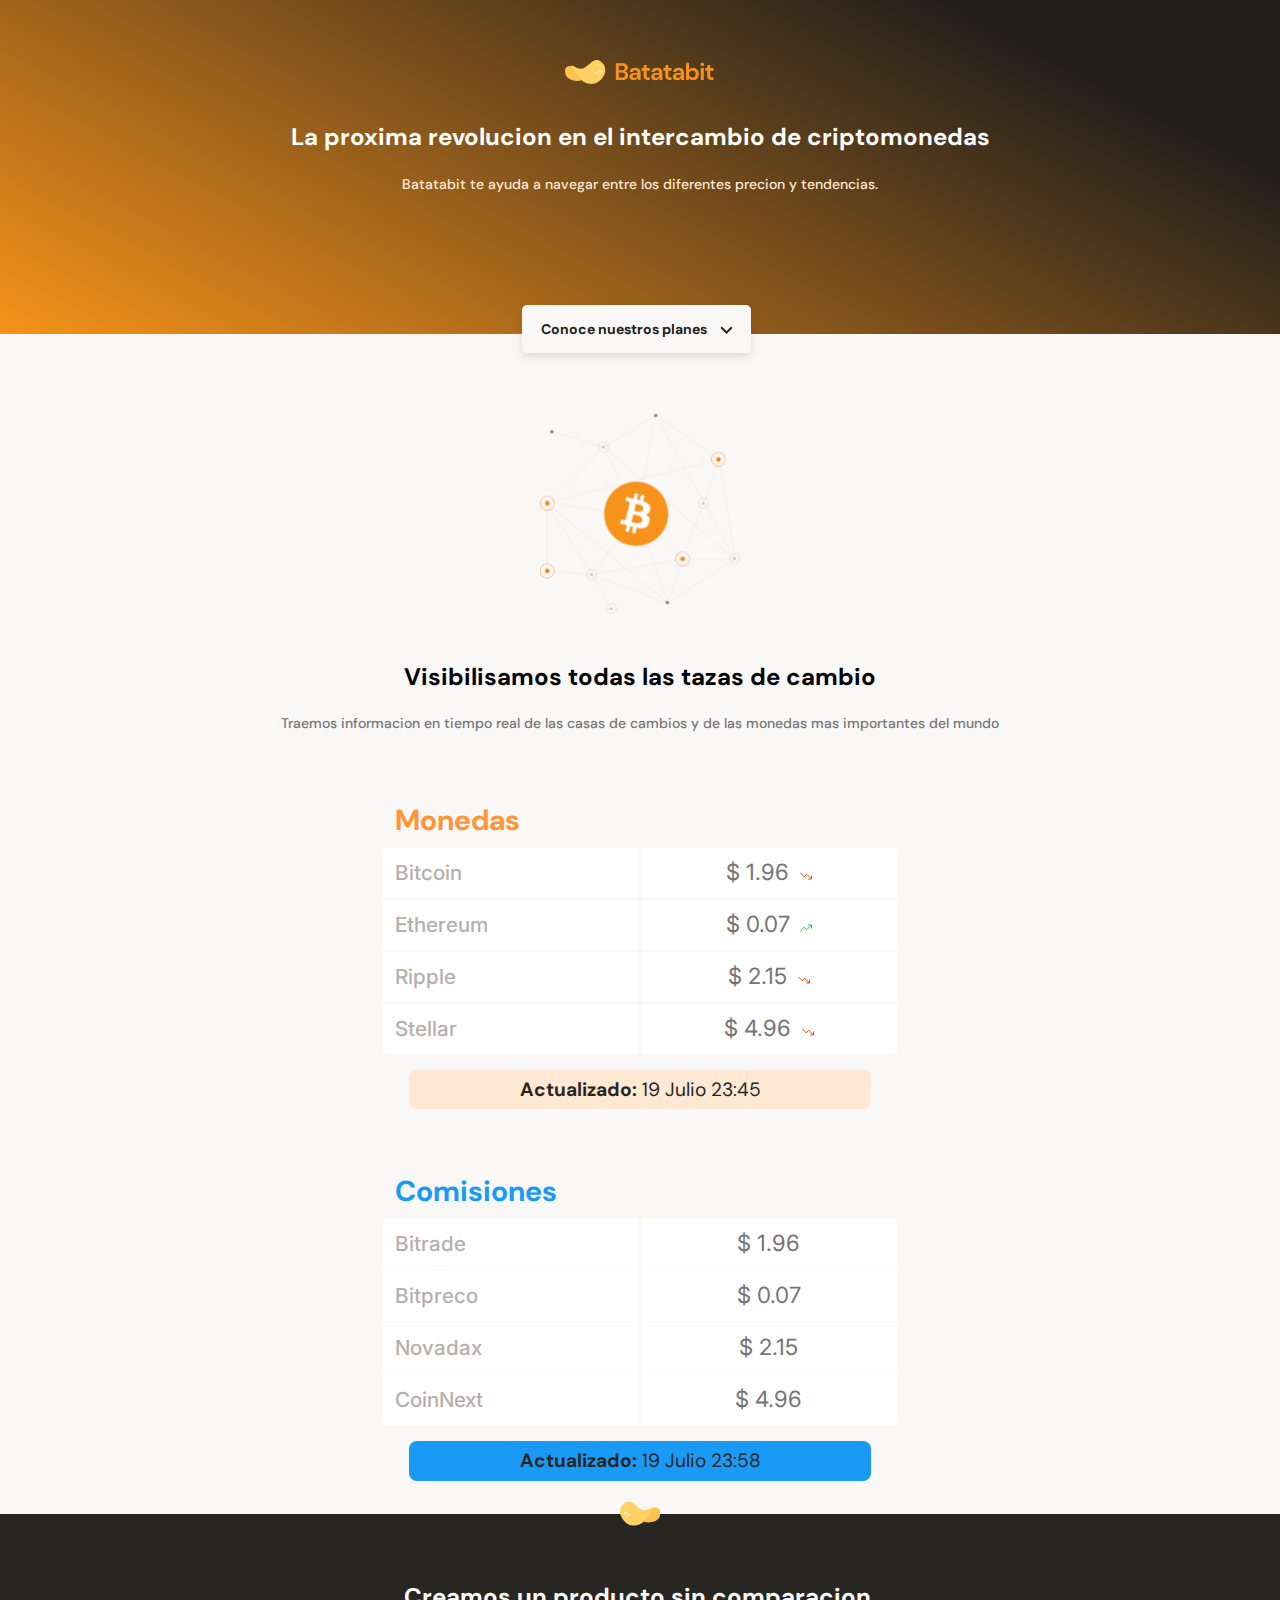
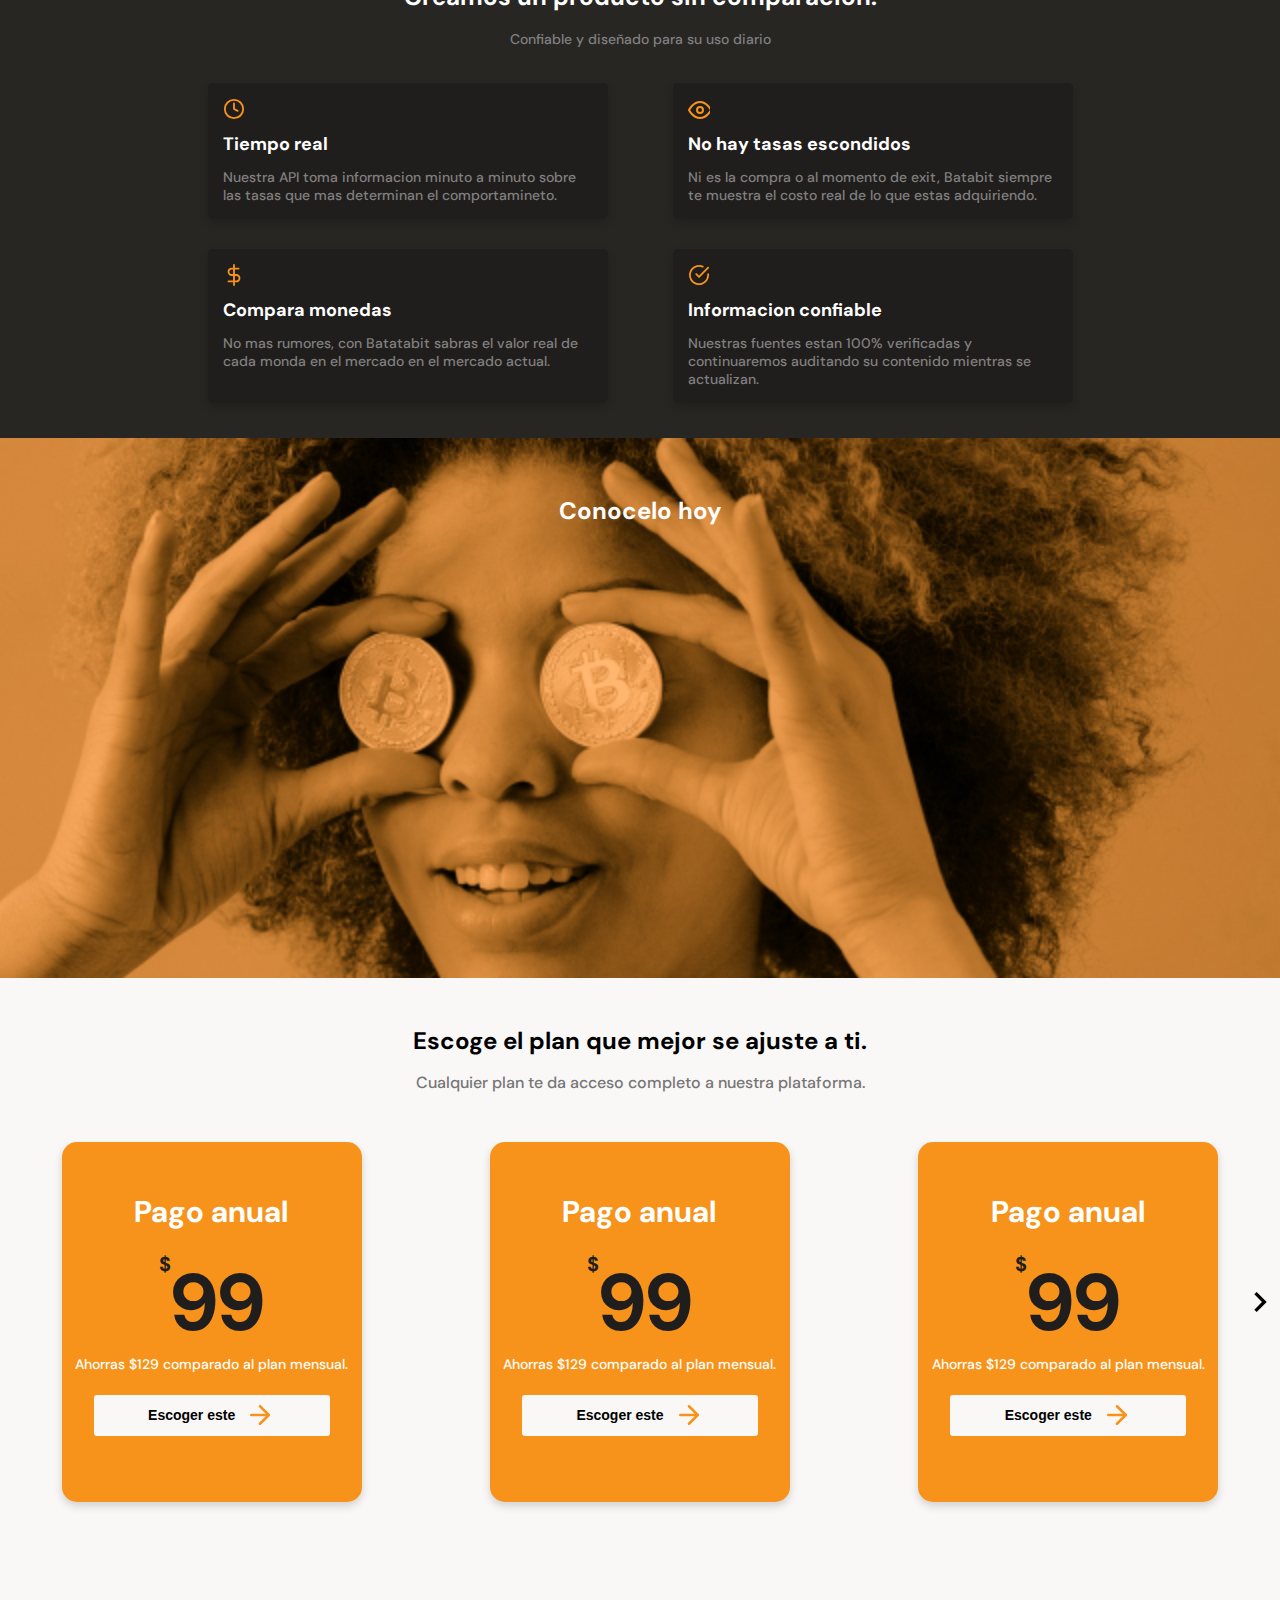
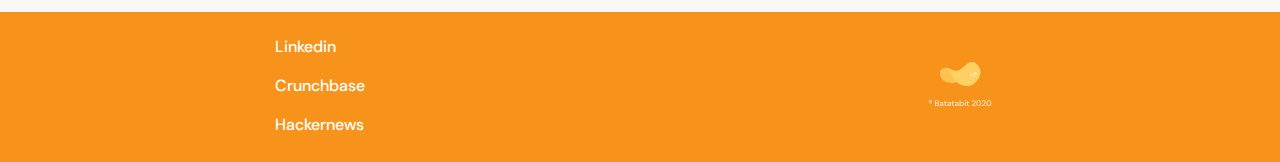
<file: index.html>
<!DOCTYPE html>
<html lang="en">
  <head>
    <meta charset="UTF-8" />
    <meta http-equiv="X-UA-Compatible" content="IE=edge" />
    <meta name="viewport" content="width=device-width, initial-scale=1.0" />
    <link rel="preconnect" href="https://fonts.googleapis.com" />
    <link rel="preconnect" href="https://fonts.gstatic.com" crossorigin />
    <link
      href="https://fonts.googleapis.com/css2?family=DM+Sans:wght@400;500;700&family=Inter:wght@300;500&display=swap"
      rel="stylesheet"
    />
    <link
      rel="stylesheet"
      href="./css/tablet.css"
      media="(min-width: 930px)"
    />
    <link rel="stylesheet" href="./css/index.css" />
    <title>Batatabit</title>
  </head>
  <body>
    <header class="header">
      <figure class="header__contain-image">
        <img src="/assets/icons/logo.svg" alt="logo" class="header__img" />
      </figure>
      <div class="header__info">
        <h1 class="header__title">
          La proxima revolucion en el intercambio de criptomonedas
        </h1>
        <p class="header__text">
          Batatabit te ayuda a navegar entre los diferentes precion y
          tendencias.
        </p>
        <a href="#plans" class="header__enlace"
          >Conoce nuestros planes <span class="header__enlace-icono"></span
        ></a>
      </div>
    </header>
    <main class="container-principal">
      <section class="exchange-container">
        <figure class="exchange-container__img"></figure>
        <div class="exchange-container__info">
          <h2 class="exchange-container__title">
            Visibilisamos todas las tazas de cambio
          </h2>
          <p class="exchange-container__text">
            Traemos informacion en tiempo real de las casas de cambios y de las
            monedas mas importantes del mundo
          </p>
        </div>
        <section class="exchange-container__table">
          <section class="exchange-tablesContainer">
            <div class="tableContainer">
              <h3>Monedas</h3>
              <section class="grid-tableContainer">
                <div>
                  <h4>Bitcoin</h4>
                </div>
                <div>
                  <h5>$ 1.96<span></span></h5>
                </div>
                <div>
                  <h4>Ethereum</h4>
                </div>
                <div>
                  <h5>$ 0.07<span></span></h5>
                </div>
                <div>
                  <h4>Ripple</h4>
                </div>
                <div>
                  <h5>$ 2.15<span></span></h5>
                </div>
                <div>
                  <h4>Stellar</h4>
                </div>
                <div>
                  <h5>$ 4.96<span></span></h5>
                </div>
              </section>
              <div class="table-updateDate">
                <p><span>Actualizado:</span> 19 Julio 23:45</p>
              </div>
            </div>
          </section>
          <section class="exchange-tablesContainer">
            <div class="tableContainer tableContainer--blue">
              <h3>Comisiones</h3>
              <section class="grid-tableContainer">
                <div>
                  <h4>Bitrade</h4>
                </div>
                <div>
                  <h5>$ 1.96</h5>
                </div>
                <div>
                  <h4>Bitpreco</h4>
                </div>
                <div>
                  <h5>$ 0.07</h5>
                </div>
                <div>
                  <h4>Novadax</h4>
                </div>
                <div>
                  <h5>$ 2.15</h5>
                </div>
                <div>
                  <h4>CoinNext</h4>
                </div>
                <div>
                  <h5>$ 4.96</h5>
                </div>
              </section>
              <div class="table-updateDate table-updateDate--blue">
                <p><span>Actualizado:</span> 19 Julio 23:58</p>
              </div>
            </div>
          </section>
        </section>
      </section>
      <section class="container-products">
        <span class="products__icon-batata-logo"></span>
        <div class="products__detail">
          <h2 class="products__detail-title">
            Creamos un producto sin comparacion.
          </h2>
          <p class="products__detail-text">
            Confiable y diseñado para su uso diario
          </p>
        </div>
        <section class="container-products-card">
          <article class="products-card">
            <span class="products-card__icon icon--clock"></span>
            <h3 class="products-card__title">Tiempo real</h3>
            <p class="products-card__text">
              Nuestra API toma informacion minuto a minuto sobre las tasas que
              mas determinan el comportamineto.
            </p>
          </article>
          <article class="products-card">
            <span class="products-card__icon icon-vision"></span>
            <h3 class="products-card__title">No hay tasas escondidos</h3>
            <p class="products-card__text">
              Ni es la compra o al momento de exit, Batabit siempre te muestra
              el costo real de lo que estas adquiriendo.
            </p>
          </article>
          <article class="products-card">
            <span class="products-card__icon icon--dollar"></span>
            <h3 class="products-card__title">Compara monedas</h3>
            <p class="products-card__text">
              No mas rumores, con Batatabit sabras el valor real de cada monda
              en el mercado en el mercado actual.
            </p>
          </article>
          <article class="products-card">
            <span class="products-card__icon icon--check"></span>
            <h3 class="products-card__title">Informacion confiable</h3>
            <p class="products-card__text">
              Nuestras fuentes estan 100% verificadas y continuaremos auditando
              su contenido mientras se actualizan.
            </p>
          </article>
        </section>
      </section>
      <section class="bitcoin-img-container">
        <h2 class="bitcoin-img-container__title">Conocelo hoy</h2>
      </section>
      <section class="container-planes">
        <div class="planes-info">
          <h2 class="planes-info__title">
            Escoge el plan que mejor se ajuste a ti.
          </h2>
          <p class="planes-info-text">
            Cualquier plan te da acceso completo a nuestra plataforma.
          </p>
          <img
            src="/assets/icons/right-arrow.svg"
            alt=""
            class="arrow-planes"
          />
        </div>
        <section class="planes-card-slide" id="plans">
          <article class="planes-card__item">
            <div class="planes-card__info">
              <h3 class="planes-card__title">Pago anual</h3>
              <p class="planes-card__price">
                <span class="planes-card__dollar">$</span>99
              </p>
              <p class="planes-card__text">
                Ahorras $129 comparado al plan mensual.
              </p>
              <button class="planes-card__button">
                Escoger este <span class="planes-card__button-arrow"></span>
              </button>
            </div>
          </article>
          <article class="planes-card__item">
            <div class="planes-card__info">
              <h3 class="planes-card__title">Pago anual</h3>
              <p class="planes-card__price">
                <span class="planes-card__dollar">$</span>99
              </p>
              <p class="planes-card__text">
                Ahorras $129 comparado al plan mensual.
              </p>
              <button class="planes-card__button">
                Escoger este <span class="planes-card__button-arrow"></span>
              </button>
            </div>
          </article>
          <article class="planes-card__item">
            <div class="planes-card__info">
              <h3 class="planes-card__title">Pago anual</h3>
              <p class="planes-card__price">
                <span class="planes-card__dollar">$</span>99
              </p>
              <p class="planes-card__text">
                Ahorras $129 comparado al plan mensual.
              </p>
              <button class="planes-card__button">
                Escoger este <span class="planes-card__button-arrow"></span>
              </button>
            </div>
          </article>
        </section>
      </section>
      <section></section>
    </main>
    <footer>
      <section class="left">
        <ul>
          <li><a href="#">Linkedin</a></li>
          <li><a href="#">Crunchbase</a></li>
          <li><a href="#">Hackernews</a></li>
        </ul>
      </section>
      <section>
        <img src="../assets/img/logo-footer.svg" alt="Logo Batatabit" />
      </section>
    </footer>
  </body>
</html>
</file>
<file: css/tablet.css>
.exchange-container__table { 
    display: flex;
    justify-content: center;
    align-items: center;
    gap: 20px;
    width: 930px;
    margin: 0 auto;
}

.container-products-card {
    display: flex;
    flex-wrap: wrap;
    width: 930px;
    margin: 0 auto;
}
</file>
<file: css/index.css>
/*
1. Posicionamiento --> static, absolute, relative, fixed
2. Modelo de caja (Box model) --> margin, border, padding, content
3. Tipografía --> tipos, tamaños de fuente, etc
4. Estilos visuales --> box-shadow, border-radius, gradient, etc
5. Otros --> reglas CSS y más
*/

:root {
  --tipografia_DM : 'DM Sans', sans-serif;
  --tipografia_Inter: 'Inter', sans-serif;
  --bitcoin-orange: #f7931a;
  --soft-orange: #ffe9d5;
  --secondary-blue: #1a9af7;
  --soft-blue: #e7f5ff;
  --warm-black: #282623;
  --black: #201e1c;
  --grey: #bababa;
  --off-white: #faf8f7;
  --just-white: #fff;   
}

* {
  margin: 0;
  padding: 0;
  box-sizing: border-box;
}

html {
  font-family: var(--tipografia_DM);
  scroll-behavior: smooth;
}

.header {
  position: relative;
  display: flex;
  flex-direction: column;
  justify-content: center;
  align-items: center;
  width: 100%;
  min-width: 320px;
  height: 334px;
  text-align: center;
  background: linear-gradient(207.8deg, #201E1C 16.69%, #F7931A 100%);;
}

.header__contain-image {
  width: 150px;
  height: 24px;
  margin-top: 60px;
}

.header__img {
  width: 100%;
  height: 100%;
}

.header__info {
  width: 90%;
  min-width: 18rem;
  max-width: 56.25rem;
  height: 13.625rem;
  margin-top: 2.5rem;
  text-align: center;

}

.header__title {
  font-size: 1.5rem;
  font-weight: bold;
  line-height: 1.625rem;
  color: var(--just-white);
}

.header__text {
  margin-top: 1.5625rem;
  font-size: 0.875rem;
  font-weight: 500;
  line-height: 1.125rem;
  color: var(--soft-orange);
}

.header__enlace {
  position: absolute;
  left: calc(50% - 118px);
  top: 16.875rem;
  display: block;
  margin-top: 2.1875rem;
  padding: 0.9375rem;
  width: 14.3125rem;
  height: 3rem;
  background: var(--off-white);
  /*Sombra*/
  box-shadow: 0px 4px 8px  rgba(89, 73, 30, 0.16);
  border: none;
  border-radius: 5px;
  font-size: 14px;
  font-weight: bold;
  text-decoration: none;
  color: var(--black);
}

.header__enlace-icono {
  display: inline-block;
  width: 13px;
  height: 8px;
  margin-left: 10px;
  background-image: url("../assets/icons/down-arrow.svg");
}

/*----main----*/

/*----Section 1----*/

.container-principal {
  width: 100%;
  height: auto;
  min-width: 20rem;
  background: var(--off-white);
}

.exchange-container {
  width: 100%;
  height: auto;
  padding-top: 5rem;
  padding-bottom: 1.875rem;
  text-align: center;
}

.exchange-container__img {
  width: 12.5rem;
  height: 12.5rem;
  margin: auto;
  margin-bottom: 3.125rem;
  background-image: url("../assets/icons/Bitcoin.svg");
  background-repeat: no-repeat;
  background-size: cover;
  background-position: center
}

.exchange-container__info {
  width: 90%;
  min-width: 18rem;
  max-width: 56.25rem;
  margin: 0 auto;
}

.exchange-container__title {
  margin-bottom: 1.5625rem;
  font-size: 1.5rem;
  font-weight: bold;
  line-height: 26px;
}

.exchange-container__text {
  margin-bottom: 1.875rem;
  font-size: 0.875rem;
  font-weight: 500;
  line-height: 16px;
  color: #757575;
}

.exchange-container__table {
  width: 100%;
  display: flex;
  flex-direction: column;
}

.exchange-tablesContainer {
  padding: 3px;
	margin-top: 40px;
	width: 90%;
  justify-self: center;
	align-self: center;
	min-width: 110px;
	max-width: 520px;
	text-align: left;
}

.tableContainer {
	display: flex;
	flex-direction: column;
  justify-content: center;
}

.tableContainer h3 {
	font-size: 1.8rem;
	font-weight: 700;
	line-height: 2rem;
	color: #ff9536;
	margin-left: 12px;
	margin-bottom: 12px;
}

.tableContainer--blue h3 {
  color: #1a9af7;
}

.grid-tableContainer {
	display: grid;
	grid-template-columns: 1fr 1fr;
	border-radius: 8px;
	font-family: 'Inter', sans-serif;
	grid-gap: 1.5px;
}

.grid-tableContainer div {
	padding: 10px 12px;
	display: flex;
	background-color: var(--just-white);
}

.grid-tableContainer div:nth-child(1) {
	border-top-left-radius: 4px;
}

.grid-tableContainer div:nth-child(2) {
	border-top-right-radius: 4px;
}

.grid-tableContainer div:nth-child(7) {
	border-bottom-left-radius: 4px;
}

.grid-tableContainer div:nth-child(8) {
	border-bottom-right-radius: 4px;
}

.grid-tableContainer div:nth-child(2n) {
	justify-content: center;
}

.grid-tableContainer div h4 {
	font-size: 1.3rem;
	font-weight: 500;
	line-height: 1.9rem;
	color: #b5b0ac;
}

.grid-tableContainer div h5 {
	font-size: 1.4rem;
	font-weight: 400;
	line-height: 1.7rem;
	color: #757575;
}

.grid-tableContainer div h5 span {
	display: inline-block;
	margin-left: 10.5px;
	width: 12px;
	height: 8px;
	background-image: url('../assets/icons/trending-down.svg');
	background-position: center;
	background-repeat: no-repeat;
	background-size: cover;
	color: #F5450D;
}

.grid-tableContainer div:nth-child(4) h5 span {
	display: inline-block;
	margin-left: 10.5px;
	width: 12px;
	height: 8px;
	background-image: url('../assets/icons/trending-up.svg') !important;
	background-position: center;
	background-repeat: no-repeat;
	background-size: cover;
	color: #F5450D;
}

.table-updateDate {
	background-color: var(--soft-orange);
	color: var(--warm-black);
	padding: 8px;
	text-align: center;
	margin-top: 16px;
	border-radius: 8px;
	width: 90%;
	align-self: center;
}

.table-updateDate--blue {
  background: #1a9af7;
}

.table-updateDate p {
	font-size: 1.2em;
	font-weight: 400;
	line-height: 1.45rem;
}

.table-updateDate span {
	font-size: 1.2rem;
	font-weight: 700;
	line-height: 1.45rem;
}


/*TODO: Seccion 2*/

.container-products {
  position: relative;
  width: 100%;
  min-width: 320px;
  height: auto;
  padding: 20px 10px;
  background: var(--warm-black);
}

.products__icon-batata-logo {
  position: absolute;
  width: 40px;
  height: 25px;
  background-image: url("../assets/icons/batata.svg");
  position: absolute;
  top: 0%;
  left: 50%;
  transform: translate(-50%, -50%);
}

.products__detail {
  width: 90%;
  min-width: 288px;
  height: auto;
  margin: 0 auto;
  margin-top: 50px;
  text-align: center;
}

.products__detail-title {
  margin-bottom: 20px;
  font-size: 24px;
  font-weight: bold;
  line-height: 26px;
  color: var(--just-white);
}

.products__detail-text {
  margin-bottom: 20px;
  font-size: 14px;
  font-weight: 500;
  color: #808080;
}

.products-card {
  width: 90%;
  min-width: 288px;
  max-width: 400px;
  height: auto;
  margin: 15px auto;
  padding: 15px;
  background: var(--black);
  border-radius: 5px;
  box-shadow: 0 4px 8px rgba(0, 0,0 , 0.16);
}

.products-card__icon {
  display: inline-block;
  width: 22px;
  height: 22px;
  margin-bottom: 10px;
  background-size: cover;
  background-position: center;
  background-repeat: no-repeat;
}

.icon--clock {
  background-image: url("../assets/icons/clock.svg");
}

.icon-vision {
  background: url("../assets/icons/eye.svg");
}

.icon--dollar {
  background-image: url("../assets/icons/dollar-sign.svg");
}

.icon--check {
  background-image: url("../assets/icons/check-circle.svg");
}

.products-card__title {
  margin-bottom: 15px;
  font-size: 18px;
  font-weight: bold;
  line-height: 18px;
  color: var(--just-white);
}

.products-card__text {
  font-size: 14px;
  font-weight: 500;
  line-height: 18px;
  color: #808080;
}

/*TODO: Seccion 3*/

.bitcoin-img-container {
  width: 100%;
  min-width: 320px;
  height: 60vh;
  background-image: url("../assets/img/bitcoinbaby2x.jpg");
  background-position: center;
  background-size: cover;
  background-repeat: no-repeat;
}

.bitcoin-img-container__title {
  padding-top: 60px;
  font-size: 24px;
  font-weight: bold;
  text-align: center;
  line-height: 26px;
  color: var(--just-white);
}

/*TODO: Seccion 4*/

.container-planes {
  width: 100%;
  min-width: 320px;
  padding-bottom: 70px;
  text-align: center;
}

.planes-info {
  position: relative;
  width: 100%;
  margin: 50px 0;
  text-align: center;
}

.planes-info__title {
  font-size: 24px;
  font-weight: bold;
  margin-bottom: 20px;
  line-height: 26px;
}

.planes-info-text {
  color: #757575;
  line-height: 18px;
  font-weight: 500;
}

.arrow-planes {
  width: 20px;
  height: 20px;
  position: absolute;
  bottom: -220px;
  right: 10px;
}

.planes-card-slide {
  display: flex;
  gap: 5px;
  height: 400px;
  overflow-x: scroll;
  overscroll-behavior-x: contain;
  scroll-snap-type: x proximity;
  
}

.planes-card__item {
  position: relative;
  scroll-snap-align: center;
  width: 70%;
  min-width: 230px;
  max-width: 300px;
  height: auto;
  margin: 0 auto;
  margin-bottom: 40px;
  text-align: center;
  box-shadow: 0 4px 8px rgba(0, 0,0 , 0.16);
  border-radius: 15px;
  background: var(--bitcoin-orange);
  color: white;
}

.planes-card__texto-flotante {
  position: absolute;
  top: 10;
  left: 50%;
  transform: translate(-50%, -50%);
  padding: 10px;
  background: var(--bitcoin-orange);
  color: var(--just-white);
  border-radius: 15px;

}

.planes-card__info {
  display: flex;
  flex-direction: column;
  align-items: center;
}

.planes-card__title {
  margin: 50px 0 20px 0;
  font-size: 30px;
  font-weight: bold;
}

.planes-card__price {
  font-size: 80px;
  font-weight: bold;
  color: var(--black);
}

.planes-card__dollar {
  font-size: 20px;
  vertical-align: text-top;
}

.planes-card__text {
  color: #ffff;
  line-height: 18px;
  font-weight: 500;
  font-size: 14px;
}

.planes-card__button {
  margin: 20px 0;
  width: 80%;
  height: 45px;
  border: 2px var(--bitcoin-orange) solid;
  border-radius: 5px;
  background: var(--off-white);
  font-size: 14px;
  font-weight: bold;
  display:flex;
  justify-content: center;
  align-items: center;
  cursor: pointer;
}

.planes-card__button-arrow {
  margin-left: 10px;
  width: 30px;
  height: 20px;
  background-image: url("../assets/icons/orange-right-arrow.svg");
  background-position: center;
  background-size: cover;
}

footer {
  display: flex;
  width: 100%;
  height: 150px;
  background-color: var(--bitcoin-orange);
}

footer section {
  display: flex;
  width: 50%;
  justify-content: center;
  align-items: center;
}

footer .left ul {
  font-size: 1rem;
  font-weight: 500;
  line-height: 1.8rem;
  list-style: none;
}

.left li {
  margin: 10px 0;
}
.left a {
  text-decoration: none;
  color: var(--just-white);
}

@media (min-width: 930px) {
  .planes-card-slide {
    overflow: hidden;
  }
}
</file>
